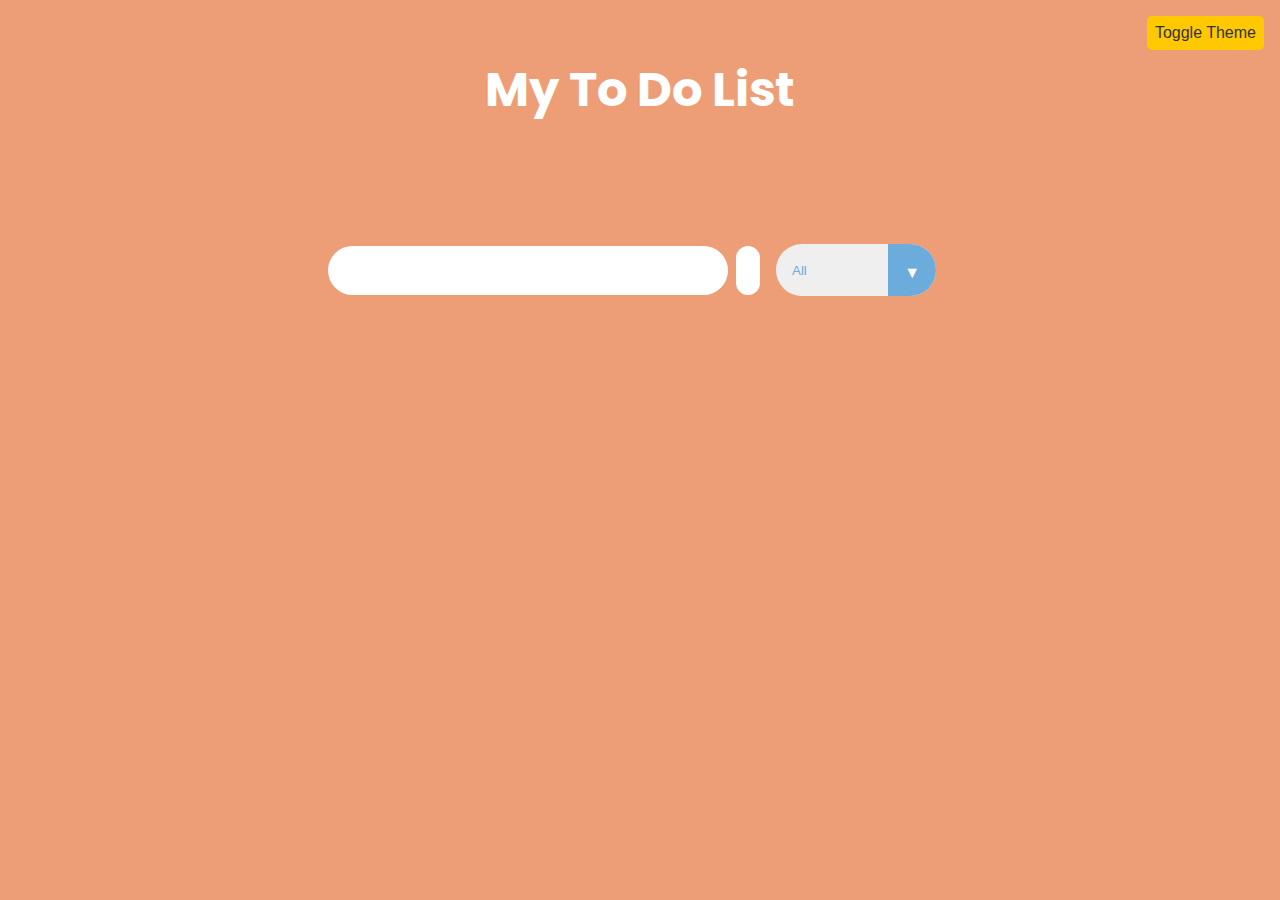
<file: Task-2/index.html>
<!DOCTYPE html>
<html lang="en">
<head>
    <meta charset="UTF-8">
    <meta http-equiv="X-UA-Compatible" content="IE=edge">
    <meta name="viewport" content="width=device-width, initial-scale=1.0">

    <link rel="preconnect" href="https://fonts.googleapis.com">
    <link rel="preconnect" href="https://fonts.gstatic.com" crossorigin>
    <link href="https://fonts.googleapis.com/css2?family=Poppins&display=swap" rel="stylesheet">
    
    <link rel="stylesheet" href="https://cdnjs.cloudflare.com/ajax/libs/font-awesome/5.15.3/css/all.min.css" integrity="sha512-iBBXm8fW90+nuLcSKlbmrPcLa0OT92xO1BIsZ+ywDWZCvqsWgccV3gFoRBv0z+8dLJgyAHIhR35VZc2oM/gI1w==" crossorigin="anonymous" referrerpolicy="no-referrer" />
    <link rel="stylesheet" href="./styles.css">
    <title>To Do List</title>
</head>
<body>
    <div class="content">
        <header>
            <h1>My To Do List</h1>
        </header>
        <form action="">
            <input type="text" class="todo-input">
            <button class="todo-button" type="submit">
                <i class="fas fa-plus-circle fa-lg"></i>
            </button>
            <div class="select">
                <select name="todos" class="filter-todo">
                    <option value="all">All</option> 
                    <option value="completed">Completed</option>
                    <option value="incomplete">Incomplete</option>
                </select>
            </div>
        </form>

        <div class="todo-container">
            <ul class="todo-list"></ul>
        </div>

        <button id="theme-toggle" class="theme-toggle-button">Toggle Theme</button>

        <script src="./script.js"></script>
    </div>
</body>
</html>
</file>
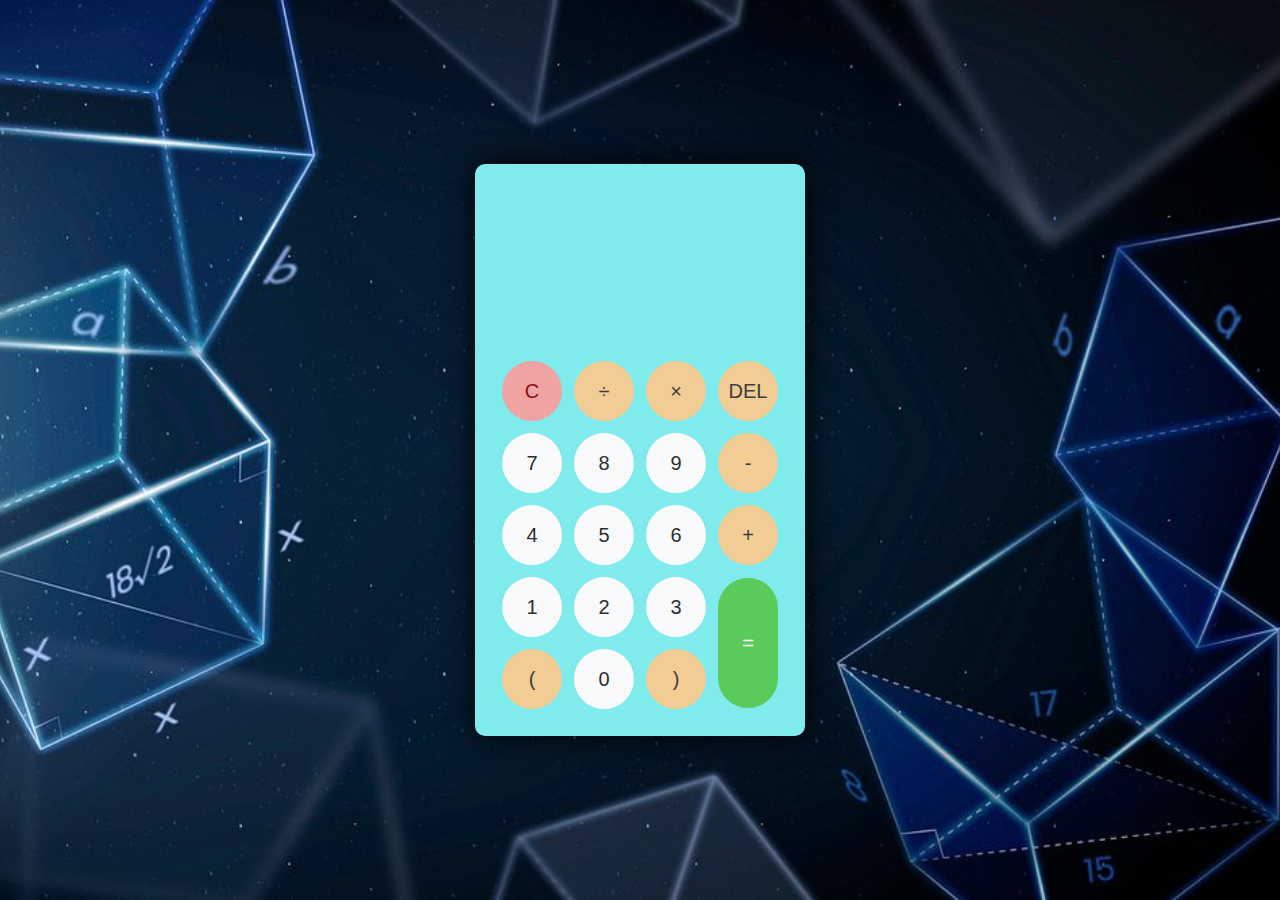
<file: Task-1/i.html>
<!DOCTYPE html>
<html lang="en">
<head>
    <meta charset="UTF-8">
    <meta http-equiv="X-UA-Compatible" content="IE=edge">
    <meta name="viewport" content="width=device-width, initial-scale=1.0">
    <link rel="stylesheet" href="s1.css">
    <title>calculator</title>
</head>
<body>
    <div class="container">
        <div class="calculator dark">
            <div class="display-screen">
                <div id="display"></div>
            </div>
            <div class="buttons">
                <table>
                    <tr>
                        <td><button class="btn-operator" id="clear">C</button></td>
                        <td><button class="btn-operator" id="/">&divide;</button></td>
                        <td><button class="btn-operator" id="*">&times;</button></td>
                        <td><button class="btn-operator" id="backspace">DEL</button></td>
                    </tr>
                    <tr>
                        <td><button class="btn-number" id="7">7</button></td>
                        <td><button class="btn-number" id="8">8</button></td>
                        <td><button class="btn-number" id="9">9</button></td>
                        <td><button class="btn-operator" id="-">-</button></td>
                    </tr>
                    <tr>
                        <td><button class="btn-number" id="4">4</button></td>
                        <td><button class="btn-number" id="5">5</button></td>
                        <td><button class="btn-number" id="6">6</button></td>
                        <td><button class="btn-operator" id="+">+</button></td>
                    </tr>
                    <tr>
                        <td><button class="btn-number" id="1">1</button></td>
                        <td><button class="btn-number" id="2">2</button></td>
                        <td><button class="btn-number" id="3">3</button></td>
                        <td rowspan="2"><button class="btn-equal" id="equal">=</button></td>
                    </tr>
                    <tr>
                        <td><button class="btn-operator" id="(">(</button></td>
                        <td><button class="btn-number" id="0">0</button></td>
                        <td><button class="btn-operator" id=")">)</button></td>
                    </tr>
                </table>
            </div>
        </div>
    </div>
    <script src="script.js"></script>
</body>
</html>
</file>
<file: Task-2/styles.css>
* {
    margin: 0;
    padding: 0;
    box-sizing: border-box;
}

body {
    font-family: "Poppins", sans-serif;
    min-height: 100vh;
    background-color: #ee9e76;
    color: white;
}

body[data-theme="dark"] {
    background-color: #333;
}

header {
    font-size: 1.5rem;
}

header, 
form {
    min-height: 20vh;
    display: flex;
    justify-content: center;
    align-items: center;
}

form input, 
form button {
    padding: 0.5rem;
    padding-left: 1rem;
    font-size: 1.8rem;
    border: none;
    background: white;
    border-radius: 2rem;
}

form button {
    color: rgb(107, 172, 221);
    background: white;
    cursor: pointer;
    transition: all 0.3s ease;
    margin-left: 0.5rem;
}

form button:hover {
    color: white;
    background: rgb(107, 172, 221);
}

.fa-plus-circle {
    margin-top: 0.3rem;
    margin-left: -8px;
}

.todo-container {
    display: flex;
    justify-content: center;
    align-items: center;
}

.todo-list {
    min-width: 30%;
    list-style: none;
}

.todo {
    margin: 0.5rem;
    padding-left: 0.5rem;
    background: white;
    color: black;
    font-size: 1.5rem;
    display: flex;
    justify-content: space-between;
    align-items: center;
    transition: 0.5s;
    border-radius: 2rem;
}

.todo li {
    flex: 1;
}

.trash-btn, 
.complete-btn {
    color: white;
    border: none;
    padding: 1rem;
    cursor: pointer;
    font-size: 1.5rem;
}

.complete-btn {
    background: rgb(0, 255, 0);
}

.trash-btn {
    border-top-right-radius: 1.75rem;
    border-bottom-right-radius: 1.75rem;
    background: rgb(201, 23, 23);
}

.todo-item {
    padding: 0rem 0.5rem;
}

.fa-trash, 
.fa-check-circle {
    pointer-events: none;
}

.completed {
    text-decoration: line-through;
    opacity: 0.5;
}

.slide {
    transform: translateX(10rem);
    opacity: 0;
}

select {
    -webkit-appearance: none;
    -moz-appearance: none;
    appearance: none;
    outline: none;
    border: none;
}

.select {
    margin: 1rem;
    position: relative;
    overflow: hidden;
    border-radius: 50px;
}

select {
    color: rgb(107, 172, 221);
    width: 10rem;
    height: 3.2rem;
    cursor: pointer;
    padding: 1rem;
}

.select::after {
    content: "\25BC";
    position: absolute;
    background: rgb(107, 172, 221);
    top: 0;
    right: 0;
    padding: 1rem;
    pointer-events: none;
    transition: all 0.3s ease;
}

.select:hover::after {
    background: white;
    color: rgb(107, 172, 221);
}

@media screen and (max-width: 600px) {
    body {
        font-size: 14px;
    }

    header {
        font-size: 1.2rem;
    }

    form input,
    form button {
        font-size: 1.5rem;
        padding: 0.3rem;
    }

    .fa-plus-circle {
        margin-left: -5px;
    }

    .todo-list {
        min-width: 80%;
    }

    .todo {
        font-size: 1.2rem;
    }

    .trash-btn,
    .complete-btn {
        padding: 0.8rem;
        font-size: 1.2rem;
    }

    select {
        width: 8rem;
        height: 2.5rem;
        padding: 0.5rem;
    }
}

.theme-toggle-button {
    position: fixed;
    top: 1rem;
    right: 1rem;
    padding: 0.5rem;
    font-size: 1rem;
    background-color: rgb(255, 200, 0);
    color: #333;
    border: none;
    border-radius: 5px;
    cursor: pointer;
    transition: background-color 0.3s ease;
}

.theme-toggle-button:hover {
    background-color: white;
    color: rgb(255, 200, 0);
}
</file>
<file: Task-1/s1.css>
* {
    padding: 0;
    margin: 0;
    box-sizing: border-box;
    outline: 0;
    transition: all 0.5s ease;
}

body {
    font-family: 'Segoe UI', Tahoma, Geneva, Verdana, sans-serif;
}

a {
    text-decoration: none;
    color: #333;
}

body {
     background-image: url('b.jpg'); 
            background-size: cover; 
            background-position: center; 

}

.container {
    height: 100vh;
    width: 100vw;
    display: grid;
    place-items: center;
}

.calculator {
    position: relative;
    height: auto;
    width: auto;
    padding: 20px;
    border-radius: 10px;
    box-shadow: 0 0 30px #000;
    background-color: #7febec;
}

#display {
    margin: 0 10px;
    height: 150px;
    width: auto;
    max-width: 270px;
    display: flex;
    align-items: flex-end;
    justify-content: flex-end;
    font-size: 30px;
    margin-bottom: 20px;
    overflow-x: scroll;
}

#display::-webkit-scrollbar {
    display: block;
    height: 3px;
}

button {
    height: 60px;
    width: 60px;
    border: 0;
    border-radius: 30px;
    margin: 5px;
    font-size: 20px;
    cursor: pointer;
    transition: all 200ms ease;
}

button:hover {
    transform: scale(1.1);
}

button#equal {
    height: 130px;
}

.calculator #display {
    color: #333;
}

.calculator button#clear {
    background-color: #f0a3a3;
    color: #8b0e0e;
}

.calculator button.btn-number {
    background-color: #f8fafb;
    color: #2e2e2e;
}

.calculator button.btn-operator {
    background-color: #f1cc94;
    color: #3d3d3d;
}

.calculator button.btn-equal {
    background-color: #5aca5a;
    color: #ffffff;
}
</file>
